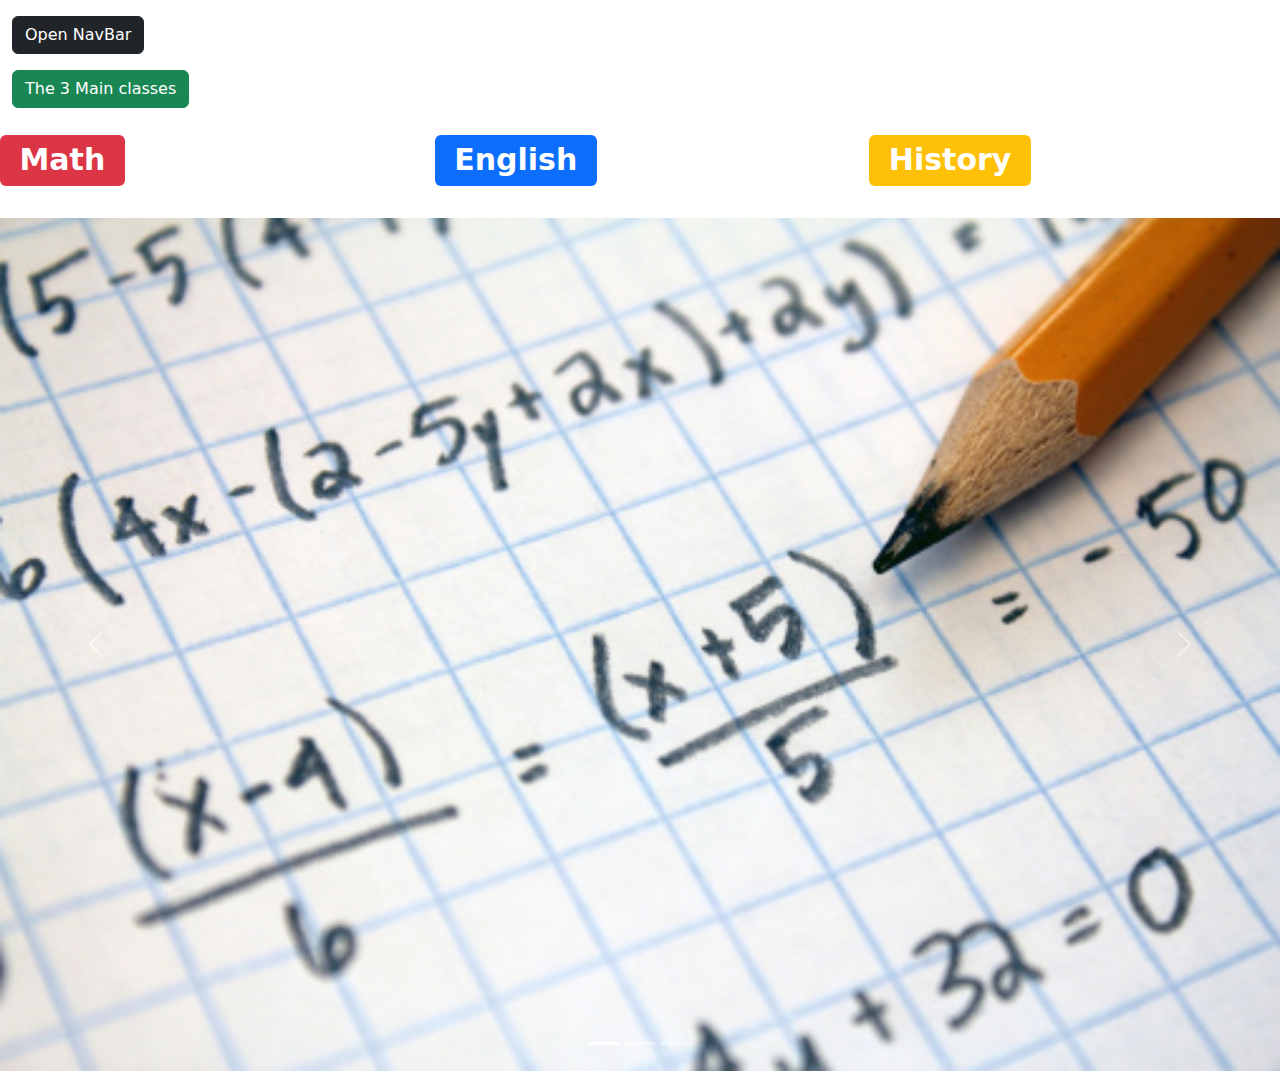
<file: index.html>
<!DOCTYPE html>
<html>

<head>
  <title>Page Title</title>
  <meta charset="utf-8">
  <meta name="viewport" content="width=device-width, initial-scale=1">
  <title>Starter Code</title>
  <link rel="stylesheet" href="style.css" />
  <link href="https://cdn.jsdelivr.net/npm/bootstrap@5.3.2/dist/css/bootstrap.min.css" rel="stylesheet">
  <script src="https://cdn.jsdelivr.net/npm/bootstrap@5.3.2/dist/js/bootstrap.bundle.min.js"></script>
</head>

<body>

  <div class="offcanvas offcanvas-top text-bg-dark" id="demo">
    <div class="offcanvas-header">
      <h1 class="offcanvas-title">NavBar</h1>
      <button type="button" class="btn-close btn-close-white" data-bs-dismiss="offcanvas"></button>
    </div>
    <div class="offcanvas-body">
      <nav class="navbar navbar-expand-sm bg-black navbar-dark">
        <div class="container-fluid">
          <a class="navbar-brand" href="index.html">MEH</a>
          <button class="navbar-toggler" type="button" data-bs-toggle="collapse" data-bs-target="#collapsibleNavbar">
            <span class="navbar-toggler-icon"></span>
          </button>
          <div class="collapse navbar-collapse" id="collapsibleNavbar">
            <ul class="navbar-nav">
              <li class="nav-item">
                <a class="nav-link" href="math.html">Math</a>
              </li>
              <li class="nav-item">
                <a class="nav-link" href="english.html">English</a>
              </li>
              <li class="nav-item">
                <a class="nav-link" href="history.html">History</a>
              </li>
            </ul>
          </div>
        </div>
      </nav>
      <button class="btn btn-secondary" type="button">Main Classes</button>
    </div>
  </div>
  
  <div class="container-fluid mt-3">
  
   
    <button class="btn btn-dark" type="button" data-bs-toggle="offcanvas" data-bs-target="#demo">
      Open NavBar
    </button>
  </div>
  
  <div class="container-fluid mt-3">
    <button type="button" class="btn btn-success" data-bs-toggle="modal" data-bs-target="#myModal">
    The 3 Main classes
      </button>
      </div>
      
      <div class="modal" id="myModal">
      <div class="modal-dialog modal-dialog-centered">
        <div class="modal-content">
      
          <div class="modal-header">
            <h4 class="modal-title">Red</h4>
            <button type="button" class="btn-close" data-bs-dismiss="modal"></button>
          </div>
      
          <div class="modal-body">
            This color is red
          </div>
      
          <div class="modal-footer">
            <button type="button" class="btn btn-danger" data-bs-dismiss="modal">Close</button>
          </div>
      
        </div>
      </div>
      </div>

  <br>

  <div class="row">
    <div class="col-sm-4 bg- text-white">  <h1> <span class="badge bg-danger">Math</span></h1></div>
    <div class="col-sm-4 bg- text-white">  <h1> <span class="badge bg-primary">English</span></h1></div>
    <div class="col-sm-4 bg- text-white">  <h1> <span class="badge bg-warning">History</span></h1></div>
  </div>

  <br>
  
  <div id="demo" class="carousel slide" data-bs-ride="carousel">
  
    <div class="carousel-indicators">
      <button type="button" data-bs-target="#demo" data-bs-slide-to="0" class="active"></button>
      <button type="button" data-bs-target="#demo" data-bs-slide-to="1"></button>
      <button type="button" data-bs-target="#demo" data-bs-slide-to="2"></button>
    </div>
  
    <div class="carousel-inner">
      <div class="carousel-item active">
        <img src="images/math.jpg" alt="Math" class="d-block w-100">
      </div>
      <div class="carousel-item">
        <img src="images/english.jpg" alt="English" class="d-block w-100">
      </div>
      <div class="carousel-item">
        <img src="images/history.jpg" alt="History" class="d-block w-100" >
      </div>
    </div>
  
    <button class="carousel-control-prev" type="button" data-bs-target="#demo" data-bs-slide="prev">
      <span class="carousel-control-prev-icon"></span>
    </button>
    <button class="carousel-control-next" type="button" data-bs-target="#demo" data-bs-slide="next">
      <span class="carousel-control-next-icon"></span>
    </button>
  </div>

</body>

</html>
</file>
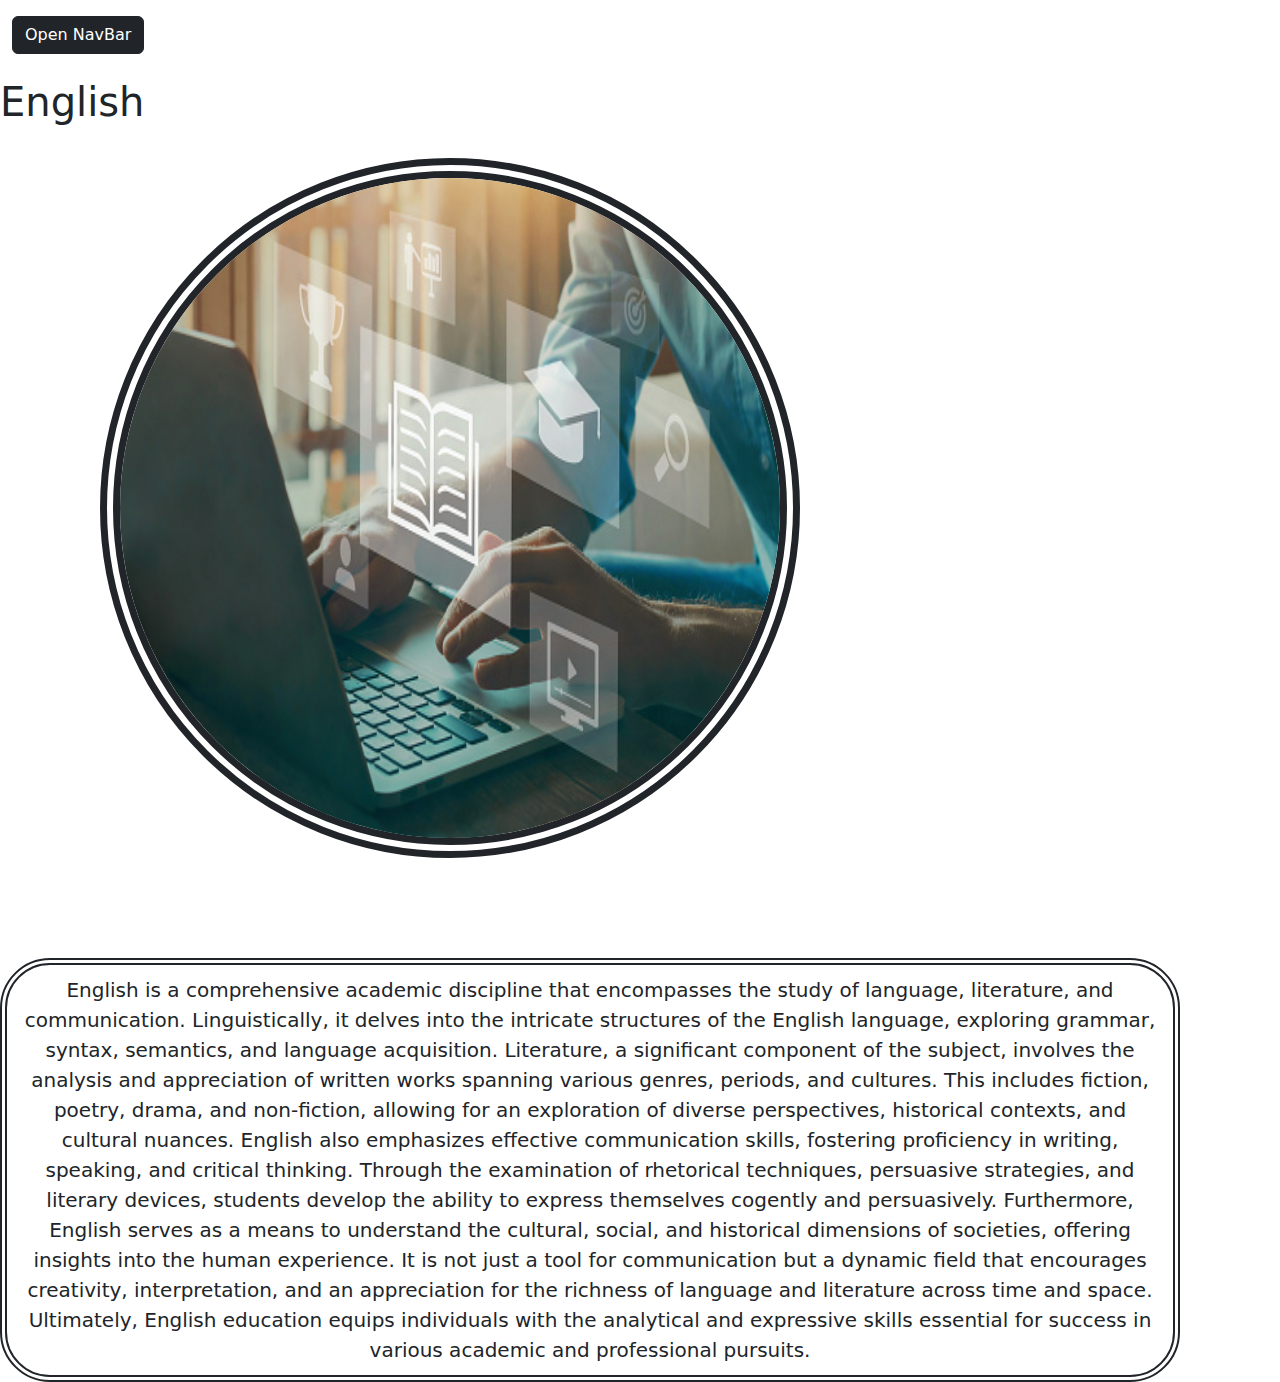
<file: english.html>
<!DOCTYPE html>
<html>

<head>
  <title>Page Title</title>
  <meta charset="utf-8">
  <meta name="viewport" content="width=device-width, initial-scale=1">
  <title>Starter Code</title>
  <link rel="stylesheet" href="english.css" />
  <link href="https://cdn.jsdelivr.net/npm/bootstrap@5.3.2/dist/css/bootstrap.min.css" rel="stylesheet">
  <script src="https://cdn.jsdelivr.net/npm/bootstrap@5.3.2/dist/js/bootstrap.bundle.min.js"></script>
</head>

<body>

  <div class="offcanvas offcanvas-top text-bg-dark" id="demo">
    <div class="offcanvas-header">
      <h1 class="offcanvas-title">NavBar</h1>
      <button type="button" class="btn-close btn-close-white" data-bs-dismiss="offcanvas"></button>
    </div>
    <div class="offcanvas-body">
      <nav class="navbar navbar-expand-sm bg-black navbar-dark">
        <div class="container-fluid">
          <a class="navbar-brand" href="index.html">MEH</a>
          <button class="navbar-toggler" type="button" data-bs-toggle="collapse" data-bs-target="#collapsibleNavbar">
            <span class="navbar-toggler-icon"></span>
          </button>
          <div class="collapse navbar-collapse" id="collapsibleNavbar">
            <ul class="navbar-nav">
              <li class="nav-item">
                <a class="nav-link" href="math.html">Math</a>
              </li>
              <li class="nav-item">
                <a class="nav-link" href="english.html">English</a>
              </li>
              <li class="nav-item">
                <a class="nav-link" href="history.html">History</a>
              </li>
            </ul>
          </div>
        </div>
      </nav>
      <button class="btn btn-secondary" type="button">Main Classes</button>
    </div>
  </div>
  
  <div class="container-fluid mt-3">
  
   
    <button class="btn btn-dark" type="button" data-bs-toggle="offcanvas" data-bs-target="#demo">
      Open NavBar
    </button>
  </div>

  <br>

  <h1>English</h1>

  <br>

  <img class="img2" src="images/english2.jpg">

  <br>

  <p class="english">
    English is a comprehensive academic discipline that encompasses the study of language, literature, and communication. Linguistically, it delves into the intricate structures of the English language, exploring grammar, syntax, semantics, and language acquisition. Literature, a significant component of the subject, involves the analysis and appreciation of written works spanning various genres, periods, and cultures. This includes fiction, poetry, drama, and non-fiction, allowing for an exploration of diverse perspectives, historical contexts, and cultural nuances. English also emphasizes effective communication skills, fostering proficiency in writing, speaking, and critical thinking. Through the examination of rhetorical techniques, persuasive strategies, and literary devices, students develop the ability to express themselves cogently and persuasively. Furthermore, English serves as a means to understand the cultural, social, and historical dimensions of societies, offering insights into the human experience. It is not just a tool for communication but a dynamic field that encourages creativity, interpretation, and an appreciation for the richness of language and literature across time and space. Ultimately, English education equips individuals with the analytical and expressive skills essential for success in various academic and professional pursuits.</p>

  </body>
</file>
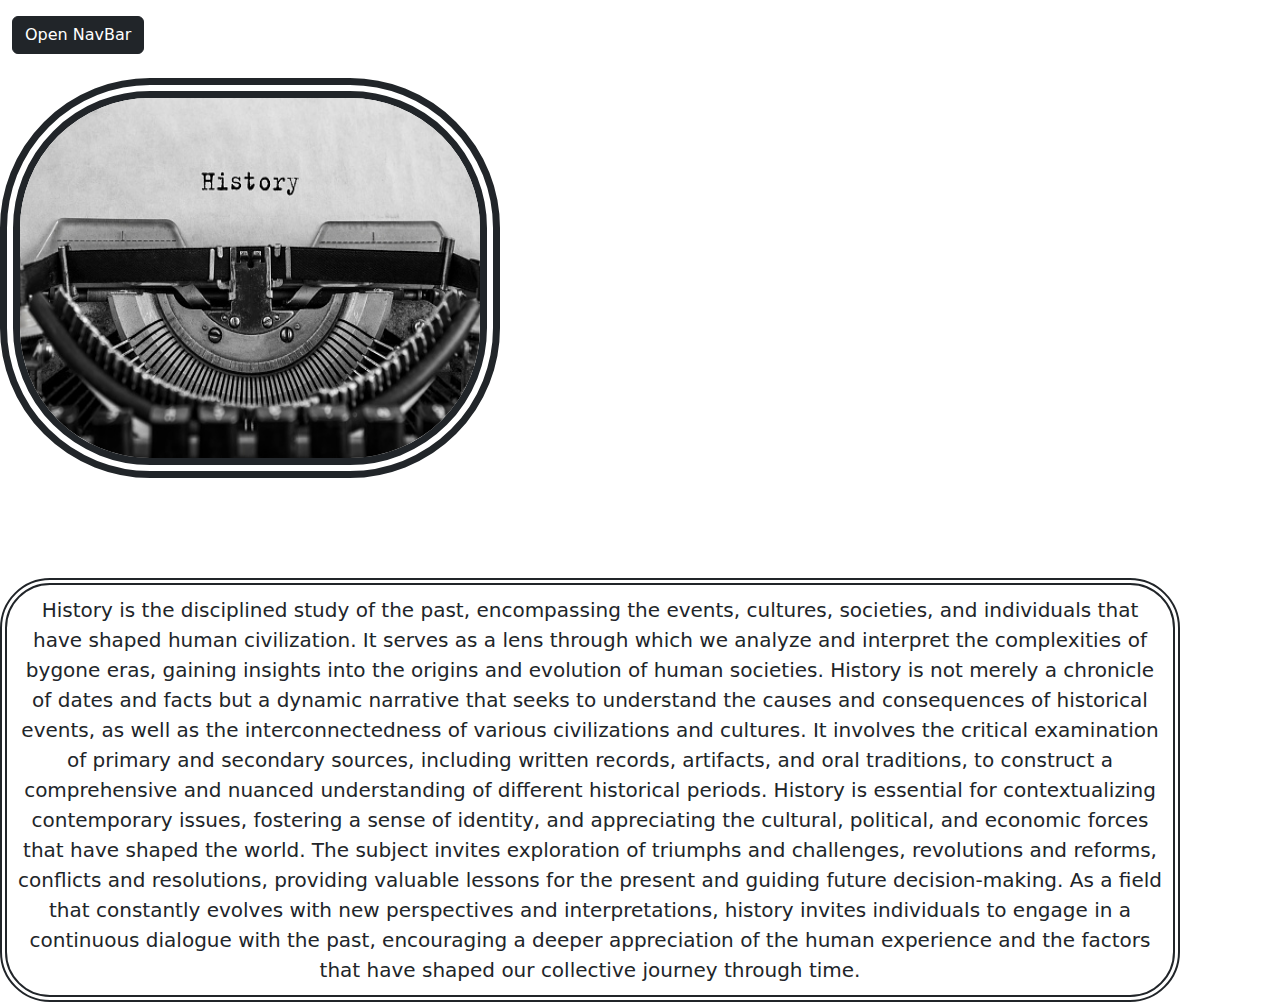
<file: history.html>
<!DOCTYPE html>
<html>

<head>
  <title>Page Title</title>
  <meta charset="utf-8">
  <meta name="viewport" content="width=device-width, initial-scale=1">
  <title>Starter Code</title>
  <link rel="stylesheet" href="history.css" />
  <link href="https://cdn.jsdelivr.net/npm/bootstrap@5.3.2/dist/css/bootstrap.min.css" rel="stylesheet">
  <script src="https://cdn.jsdelivr.net/npm/bootstrap@5.3.2/dist/js/bootstrap.bundle.min.js"></script>
</head>

<body>

  <div class="offcanvas offcanvas-top text-bg-dark" id="demo">
    <div class="offcanvas-header">
      <h1 class="offcanvas-title">NavBar</h1>
      <button type="button" class="btn-close btn-close-white" data-bs-dismiss="offcanvas"></button>
    </div>
    <div class="offcanvas-body">
      <nav class="navbar navbar-expand-sm bg-black navbar-dark">
        <div class="container-fluid">
          <a class="navbar-brand" href="index.html">MEH</a>
          <button class="navbar-toggler" type="button" data-bs-toggle="collapse" data-bs-target="#collapsibleNavbar">
            <span class="navbar-toggler-icon"></span>
          </button>
          <div class="collapse navbar-collapse" id="collapsibleNavbar">
            <ul class="navbar-nav">
              <li class="nav-item">
                <a class="nav-link" href="math.html">Math</a>
              </li>
              <li class="nav-item">
                <a class="nav-link" href="english.html">English</a>
              </li>
              <li class="nav-item">
                <a class="nav-link" href="history.html">History</a>
              </li>
            </ul>
          </div>
        </div>
      </nav>
      <button class="btn btn-secondary" type="button">Main Classes</button>
    </div>
  </div>
  
  <div class="container-fluid mt-3">
  
   
    <button class="btn btn-dark" type="button" data-bs-toggle="offcanvas" data-bs-target="#demo">
      Open NavBar
    </button>
  </div>

  <br>

  <img class=img3 src="images/history2.jpg">

  <br>

<p class="history">History is the disciplined study of the past, encompassing the events, cultures, societies, and individuals that have shaped human civilization. It serves as a lens through which we analyze and interpret the complexities of bygone eras, gaining insights into the origins and evolution of human societies. History is not merely a chronicle of dates and facts but a dynamic narrative that seeks to understand the causes and consequences of historical events, as well as the interconnectedness of various civilizations and cultures. It involves the critical examination of primary and secondary sources, including written records, artifacts, and oral traditions, to construct a comprehensive and nuanced understanding of different historical periods. History is essential for contextualizing contemporary issues, fostering a sense of identity, and appreciating the cultural, political, and economic forces that have shaped the world. The subject invites exploration of triumphs and challenges, revolutions and reforms, conflicts and resolutions, providing valuable lessons for the present and guiding future decision-making. As a field that constantly evolves with new perspectives and interpretations, history invites individuals to engage in a continuous dialogue with the past, encouraging a deeper appreciation of the human experience and the factors that have shaped our collective journey through time.</p>

</body>
</file>
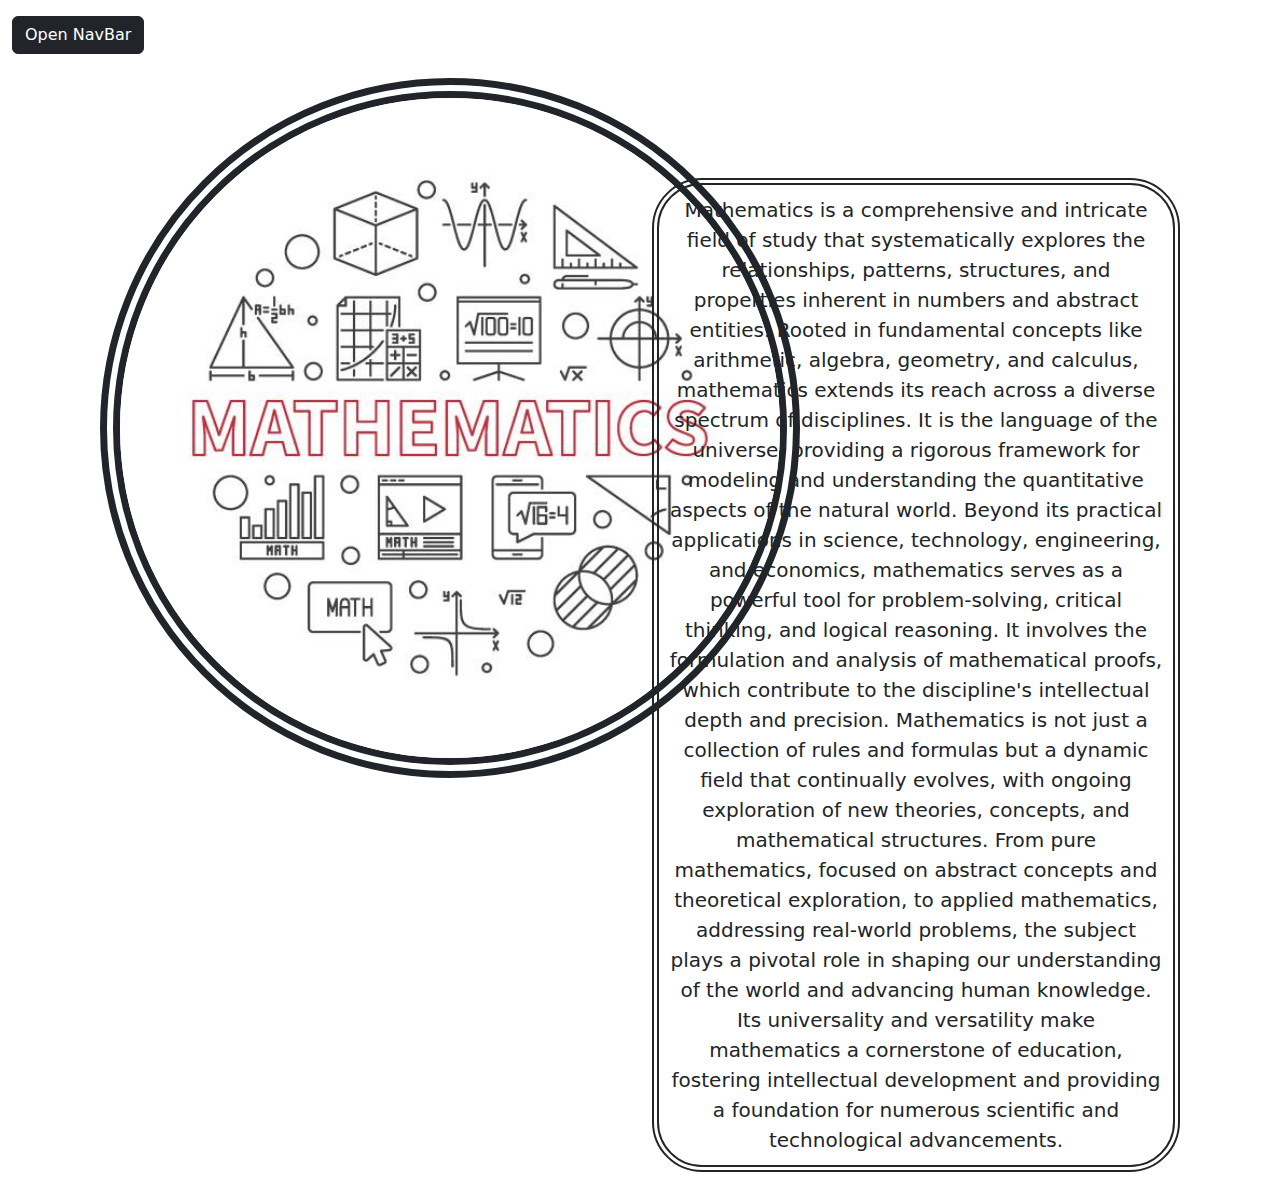
<file: math.html>
<!DOCTYPE html>
<html>

<head>
  <title>Page Title</title>
  <meta charset="utf-8">
  <meta name="viewport" content="width=device-width, initial-scale=1">
  <title>Starter Code</title>
  <link rel="stylesheet" href="math.css" />
  <link href="https://cdn.jsdelivr.net/npm/bootstrap@5.3.2/dist/css/bootstrap.min.css" rel="stylesheet">
  <script src="https://cdn.jsdelivr.net/npm/bootstrap@5.3.2/dist/js/bootstrap.bundle.min.js"></script>
</head>

<body>

  <div class="offcanvas offcanvas-top text-bg-dark" id="demo">
    <div class="offcanvas-header">
      <h1 class="offcanvas-title">NavBar</h1>
      <button type="button" class="btn-close btn-close-white" data-bs-dismiss="offcanvas"></button>
    </div>
    <div class="offcanvas-body">
      <nav class="navbar navbar-expand-sm bg-black navbar-dark">
        <div class="container-fluid">
          <a class="navbar-brand" href="index.html">MEH</a>
          <button class="navbar-toggler" type="button" data-bs-toggle="collapse" data-bs-target="#collapsibleNavbar">
            <span class="navbar-toggler-icon"></span>
          </button>
          <div class="collapse navbar-collapse" id="collapsibleNavbar">
            <ul class="navbar-nav">
              <li class="nav-item">
                <a class="nav-link" href="math.html">Math</a>
              </li>
              <li class="nav-item">
                <a class="nav-link" href="english.html">English</a>
              </li>
              <li class="nav-item">
                <a class="nav-link" href="history.html">History</a>
              </li>
            </ul>
          </div>
        </div>
      </nav>
      <button class="btn btn-secondary" type="button">Main Classes</button>
    </div>
  </div>
  
  <div class="container-fluid mt-3">
  
   
    <button class="btn btn-dark" type="button" data-bs-toggle="offcanvas" data-bs-target="#demo">
      Open NavBar
    </button>
  </div>

  <br>



 

 <div class="row">
  <div class="col-6"> <img class="img1" src="images/math2.jpg"></div>
  <div class="col-6"><p class="math">
    Mathematics is a comprehensive and intricate field of study that systematically explores the relationships, patterns, structures, and properties inherent in numbers and abstract entities. Rooted in fundamental concepts like arithmetic, algebra, geometry, and calculus, mathematics extends its reach across a diverse spectrum of disciplines. It is the language of the universe, providing a rigorous framework for modeling and understanding the quantitative aspects of the natural world. Beyond its practical applications in science, technology, engineering, and economics, mathematics serves as a powerful tool for problem-solving, critical thinking, and logical reasoning. It involves the formulation and analysis of mathematical proofs, which contribute to the discipline's intellectual depth and precision. Mathematics is not just a collection of rules and formulas but a dynamic field that continually evolves, with ongoing exploration of new theories, concepts, and mathematical structures. From pure mathematics, focused on abstract concepts and theoretical exploration, to applied mathematics, addressing real-world problems, the subject plays a pivotal role in shaping our understanding of the world and advancing human knowledge. Its universality and versatility make mathematics a cornerstone of education, fostering intellectual development and providing a foundation for numerous scientific and technological advancements.
    </p>
  </div>
 </div>


</body>
</file>
<file: style.css>
html {
    height: 100%;
    width: 100%;
  }
</file>
<file: english.css>
html {
    height: 100%;
    width: 100%;
  }

.img2 {
    width: 700px;
    height: 700px;
    border: double;
    border-radius: 1000px;
    border-width: 20px;
    margin-left: 100px;
}

.english {
    font-size: 20px;
    text-align: center;
    border: double;
    border-radius: 50px;
    border-width: 7.5px;
    padding: 10px;
    margin-top: 100px;
    margin-right: 100px;
}
</file>
<file: history.css>
html {
    height: 100%;
    width: 100%;
  }

.img3 {
    width: 500px;
    height: 400px;
    border: double;
    border-radius: 150px;
    border-width: 20px;

}

.history {
    font-size: 20px;
    text-align: center;
    border: double;
    border-radius: 50px;
    border-width: 7.5px;
    padding: 10px;
    margin-top: 100px;
    margin-right: 100px;
}
</file>
<file: math.css>
html {
    height: 100%;
    width: 100%;
  }

.img1 {
    width: 700px;
    height: 700px;
    border: double;
    border-radius: 1000px;
    border-width: 20px;
    margin-left: 100px;
}

.math {
    font-size: 20px;
    text-align: center;
    border: double;
    border-radius: 50px;
    border-width: 7.5px;
    padding: 10px;
    margin-top: 100px;
    margin-right: 100px;
}
</file>
